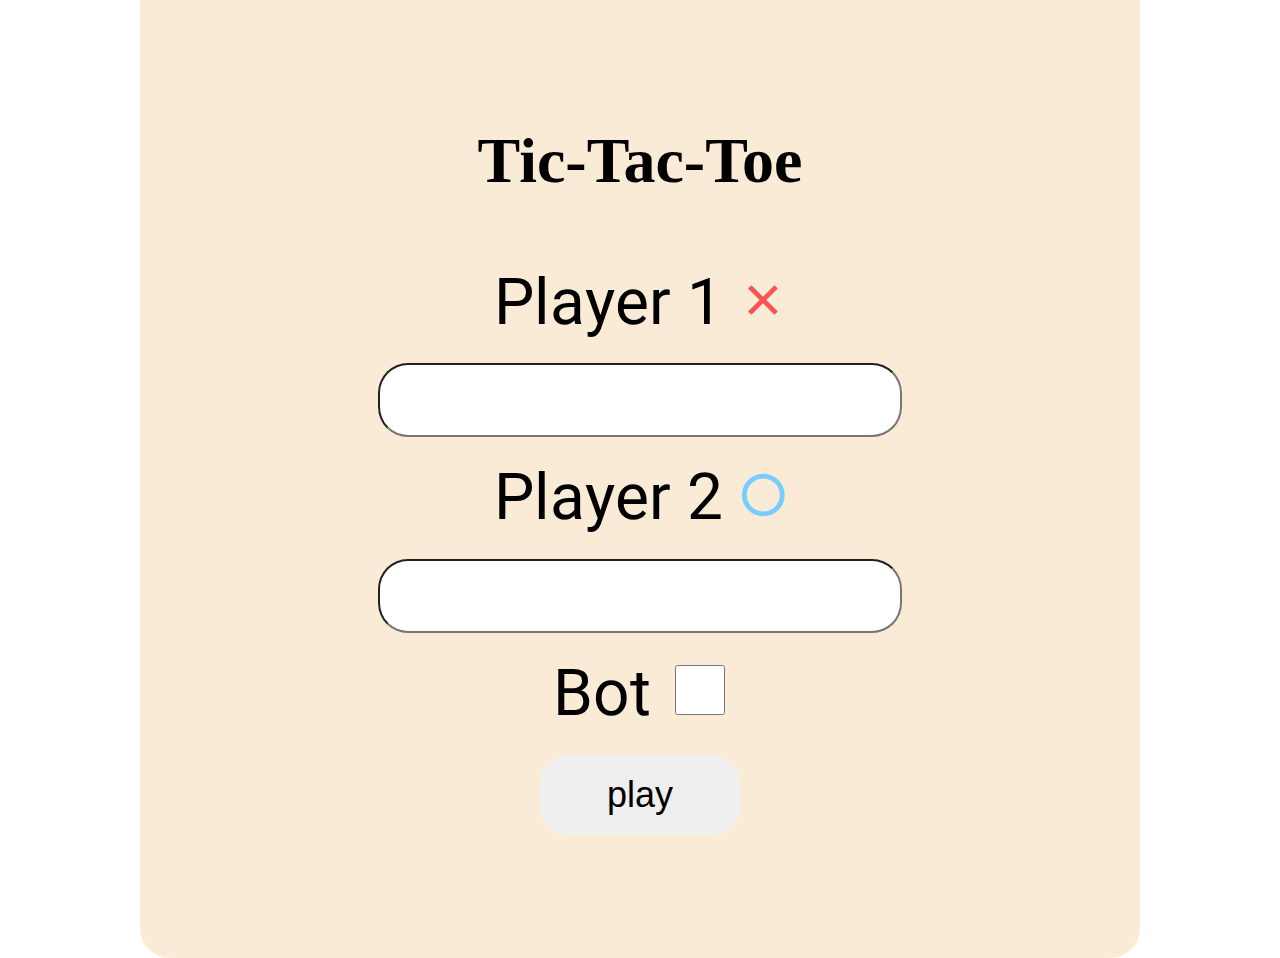
<file: index.html>
<!DOCTYPE html>
<html lang="en">

<head>
    <meta charset="UTF-8">
    <meta name="viewport" content="width=device-width, initial-scale=1.0">
    <link rel="stylesheet" href="css/index.css">
    <link rel="preconnect" href="https://fonts.googleapis.com">
    <link rel="preconnect" href="https://fonts.gstatic.com" crossorigin>
    <link
        href="https://fonts.googleapis.com/css2?family=Roboto:ital,wght@0,100;0,300;0,400;0,500;0,700;0,900;1,100;1,300;1,400;1,500;1,700;1,900&display=swap"
        rel="stylesheet">
    <link
        href="https://fonts.googleapis.com/css2?family=Material+Symbols+Outlined:opsz,wght,FILL,GRAD@20..48,100..700,0..1,-50..200&icon_names=close,radio_button_unchecked,settings"
        rel="stylesheet" />
    <title>Player Select</title>
</head>


<body>
    <section>

        <div class="playerContainer">
            <form action="html/game.html">
                <h1>Tic-Tac-Toe</h1>
                <label for="player1Name">Player 1 <span class="material-symbols-outlined"
                        id="cross">close</span></label>
                <input type="text" name="player1Name" id="player1Input">
                <label for="player1Name">Player 2 <span class="material-symbols-outlined"
                        id="radio">radio_button_unchecked</span></label>
                <input type="text" name="player2Name" id="player2Input">
                <div>
                    <label for="bot">Bot</label>
                    <input type="checkbox" name="bot" id="bot">
                </div>
                <button type="button" id="playBtn">play</button>
            </form>
        </div>
    </section>

    <script src="js/index.js"></script>
</body>

</html>
</file>
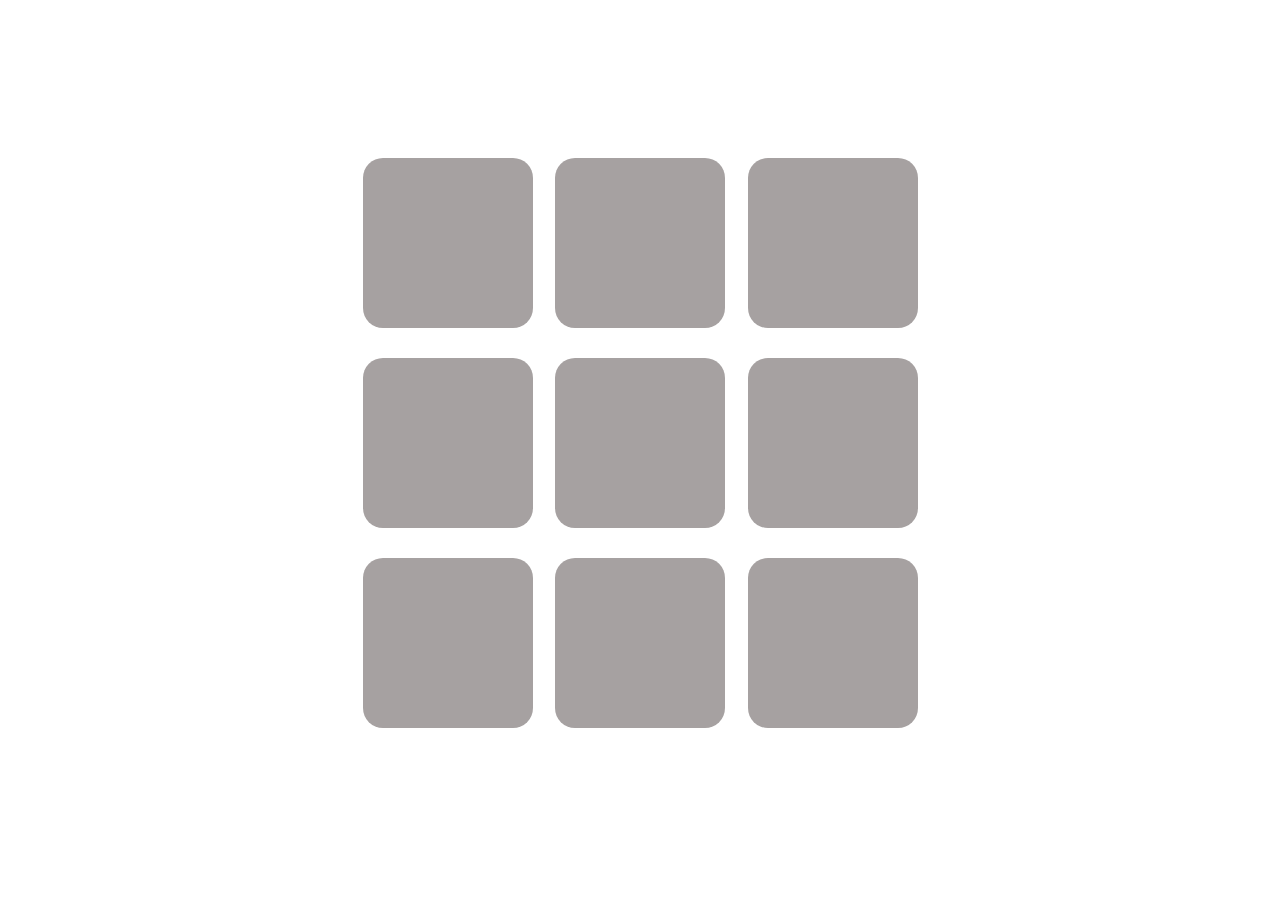
<file: html/game.html>
<!DOCTYPE html>
<html lang="en">

<head>
    <meta charset="UTF-8">
    <meta name="viewport" content="width=device-width, initial-scale=1.0">
    <link rel="stylesheet" href="../css/game.css">
    <link
        href="https://fonts.googleapis.com/css2?family=Material+Symbols+Outlined:opsz,wght,FILL,GRAD@20..48,100..700,0..1,-50..200&icon_names=close,radio_button_unchecked,settings"
        rel="stylesheet" />
    <title>Tic Tac Toe</title>
</head>

<body>
    <section>
        <div class="boardContainer">
            <div class="slot" id="slot1"><span class="material-symbols-outlined"></span></div>
            <div class="slot" id="slot2"><span class="material-symbols-outlined"></span></div>
            <div class="slot" id="slot3"><span class="material-symbols-outlined"></span></div>
            <div class="slot" id="slot4"><span class="material-symbols-outlined"></span></div>
            <div class="slot" id="slot5"><span class="material-symbols-outlined"></span></div>
            <div class="slot" id="slot6"><span class="material-symbols-outlined"></span></div>
            <div class="slot" id="slot7"><span class="material-symbols-outlined"></span></div>
            <div class="slot" id="slot8"><span class="material-symbols-outlined"></span></div>
            <div class="slot" id="slot9"><span class="material-symbols-outlined"></span></div>
        </div>
    </section>

    <dialog>
        <div class="winnerLabel">
            winner is:
            <span></span>
            <button id="resetBtn">reset</button>
        </div>
    </dialog>

    <script src="../js/ticTacToe.js"></script>
</body>

</html>
</file>
<file: css/index.css>
.material-symbols-outlined {
    font-variation-settings:
        'FILL' 0,
        'wght' 700,
        'GRAD' 0,
        'opsz' 48
}

section {
    width: 100%;
    height: 100vh;
    display: flex;
    justify-content: center;
    align-items: center;
}

h1 {
    font-size: 64px;
}


.playerContainer {
    display: flex;
    justify-content: center;
    align-items: center;
    width: 1000px;
    height: 1000px;
    background-color: antiquewhite;

    border-radius: 30px;
}

.playerContainer form {
    width: 600px;
    height: 800px;
    display: flex;
    flex-direction: column;
    align-items: center;
    justify-content: space-evenly;
}

.playerContainer form input {
    width: 500px;
    height: 50px;

    padding: 10px;

    font-size: 24px;
    border-radius: 30px;
}

.playerContainer form label {
    font-family: "Roboto", serif;
    font-size: 64px;
}

.playerContainer form button {
    width: 200px;
    height: 80px;
    font-size: 36px;
    border-radius: 30px;
    border: none;
}

.playerContainer form button:hover {
    border: 2px solid black;
}

#cross {
    font-size: 48px;
    color: #F95454;
}

#radio {
    font-size: 48px;
    color: #77CDFF;
}

#bot {
    width: 50px;
    height: 50px;
    margin-left: 20px;
}
</file>
<file: css/game.css>
.material-symbols-outlined {
    font-variation-settings:
        'FILL' 0,
        'wght' 700,
        'GRAD' 0,
        'opsz' 48
}


.boardContainer {
    width: 600px;
    height: 600px;
    display: grid;
    grid-template-columns: auto auto auto;
    justify-content: space-evenly;
    background-color: none;
}

section {
    width: 100%;
    height: 100vh;
    display: flex;
    justify-content: center;
    align-items: center;
}


.slot {
    display: flex;
    justify-content: center;
    align-items: center;
    width: 170px;
    height: 170px;
    background-color: rgb(166, 161, 161);

    border-radius: 20px;

    font-size: 128px;
}

.slot:hover {
    box-sizing: border-box;
    border: 3px solid black;
}

.slot span {
    font-size: 128px;
}

/* icon color */
.cross {
    color: #F95454;
}

.radio {
    color: #77CDFF;
}

.dummy {
    opacity: 40%;
}


dialog {
    border-radius: 30px;
}

.winnerLabel {
    width: 300px;
    height: 300px;

    display: flex;
    flex-direction: column;
    justify-content: center;
    align-items: center;

    font-size: 48px;
}

.winnerLabel button {
    margin-top: 20px;
    width: 100px;
    height: 50px;

    border-radius: 30px;
    border: none;
}

.winnerLabel button:hover {
    border: 2px solid black;

}
</file>
